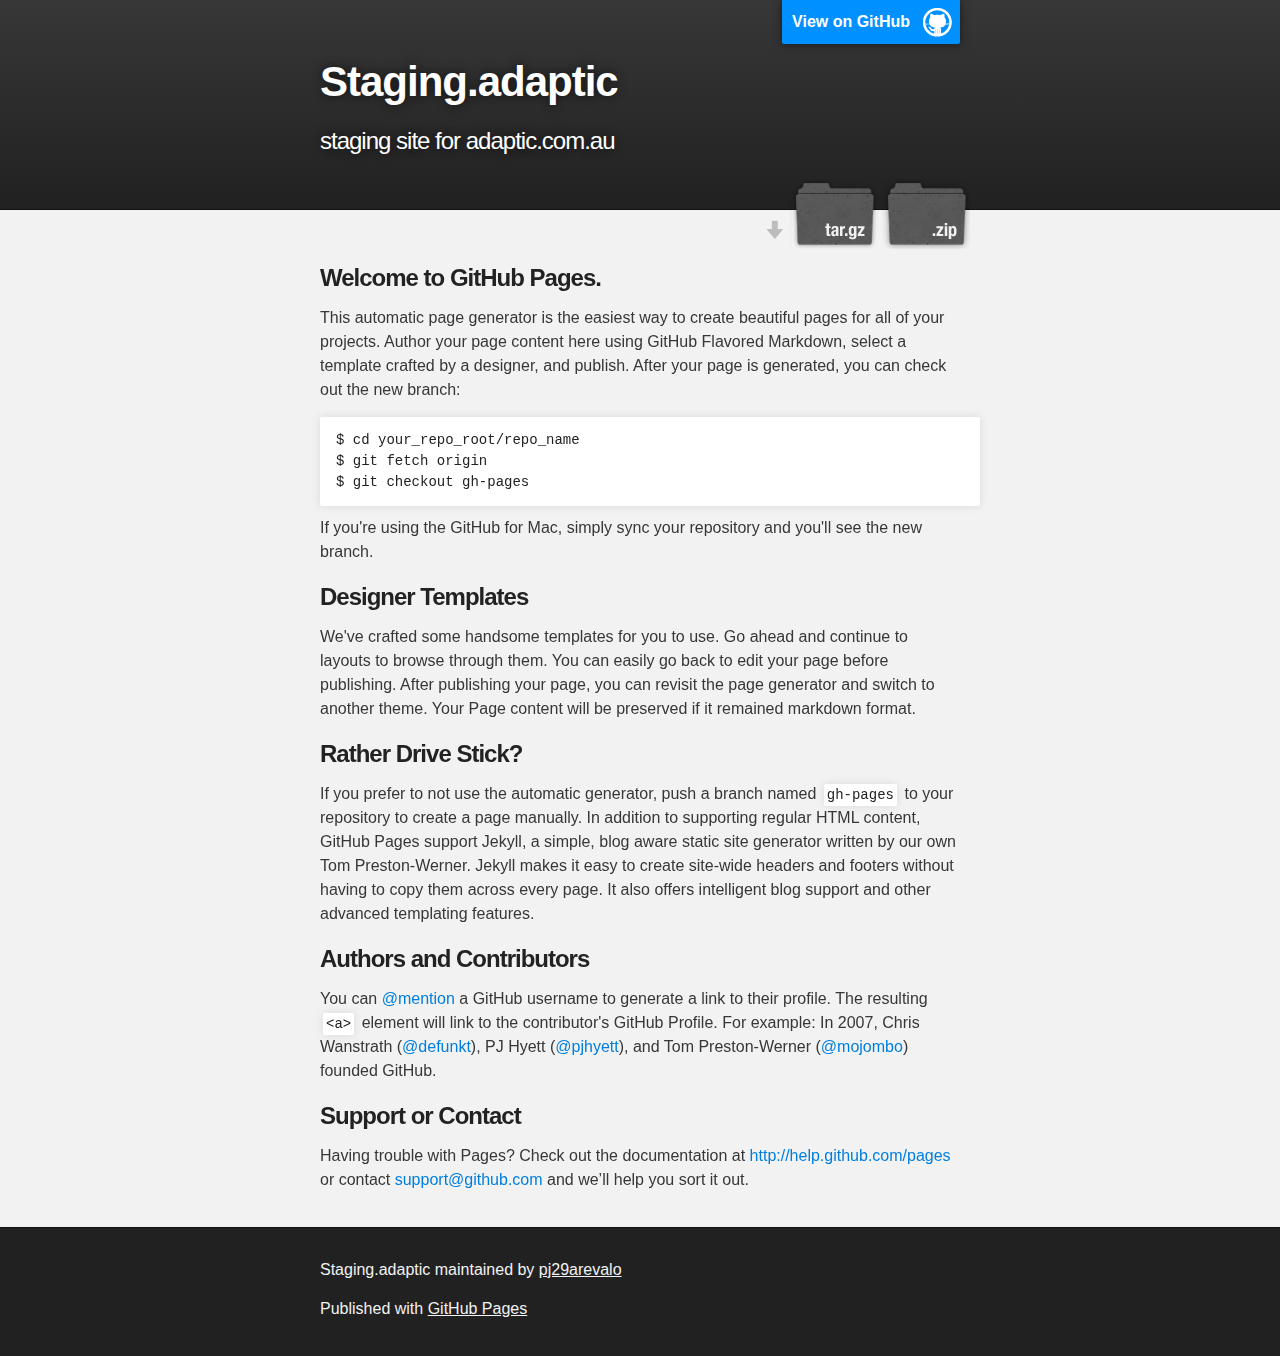
<file: index.html>
<!DOCTYPE html>
<html>

  <head>
    <meta charset='utf-8' />
    <meta http-equiv="X-UA-Compatible" content="chrome=1" />
    <meta name="description" content="Staging.adaptic : staging site for adaptic.com.au" />

    <link rel="stylesheet" type="text/css" media="screen" href="stylesheets/stylesheet.css">

    <title>Staging.adaptic</title>
  </head>

  <body>

    <!-- HEADER -->
    <div id="header_wrap" class="outer">
        <header class="inner">
          <a id="forkme_banner" href="https://github.com/pj29arevalo/staging.adaptic">View on GitHub</a>

          <h1 id="project_title">Staging.adaptic</h1>
          <h2 id="project_tagline">staging site for adaptic.com.au</h2>

            <section id="downloads">
              <a class="zip_download_link" href="https://github.com/pj29arevalo/staging.adaptic/zipball/master">Download this project as a .zip file</a>
              <a class="tar_download_link" href="https://github.com/pj29arevalo/staging.adaptic/tarball/master">Download this project as a tar.gz file</a>
            </section>
        </header>
    </div>

    <!-- MAIN CONTENT -->
    <div id="main_content_wrap" class="outer">
      <section id="main_content" class="inner">
        <h3>
<a name="welcome-to-github-pages" class="anchor" href="#welcome-to-github-pages"><span class="octicon octicon-link"></span></a>Welcome to GitHub Pages.</h3>

<p>This automatic page generator is the easiest way to create beautiful pages for all of your projects. Author your page content here using GitHub Flavored Markdown, select a template crafted by a designer, and publish. After your page is generated, you can check out the new branch:</p>

<pre><code>$ cd your_repo_root/repo_name
$ git fetch origin
$ git checkout gh-pages
</code></pre>

<p>If you're using the GitHub for Mac, simply sync your repository and you'll see the new branch.</p>

<h3>
<a name="designer-templates" class="anchor" href="#designer-templates"><span class="octicon octicon-link"></span></a>Designer Templates</h3>

<p>We've crafted some handsome templates for you to use. Go ahead and continue to layouts to browse through them. You can easily go back to edit your page before publishing. After publishing your page, you can revisit the page generator and switch to another theme. Your Page content will be preserved if it remained markdown format.</p>

<h3>
<a name="rather-drive-stick" class="anchor" href="#rather-drive-stick"><span class="octicon octicon-link"></span></a>Rather Drive Stick?</h3>

<p>If you prefer to not use the automatic generator, push a branch named <code>gh-pages</code> to your repository to create a page manually. In addition to supporting regular HTML content, GitHub Pages support Jekyll, a simple, blog aware static site generator written by our own Tom Preston-Werner. Jekyll makes it easy to create site-wide headers and footers without having to copy them across every page. It also offers intelligent blog support and other advanced templating features.</p>

<h3>
<a name="authors-and-contributors" class="anchor" href="#authors-and-contributors"><span class="octicon octicon-link"></span></a>Authors and Contributors</h3>

<p>You can <a href="https://github.com/blog/821" class="user-mention">@mention</a> a GitHub username to generate a link to their profile. The resulting <code>&lt;a&gt;</code> element will link to the contributor's GitHub Profile. For example: In 2007, Chris Wanstrath (<a href="https://github.com/defunkt" class="user-mention">@defunkt</a>), PJ Hyett (<a href="https://github.com/pjhyett" class="user-mention">@pjhyett</a>), and Tom Preston-Werner (<a href="https://github.com/mojombo" class="user-mention">@mojombo</a>) founded GitHub.</p>

<h3>
<a name="support-or-contact" class="anchor" href="#support-or-contact"><span class="octicon octicon-link"></span></a>Support or Contact</h3>

<p>Having trouble with Pages? Check out the documentation at <a href="http://help.github.com/pages">http://help.github.com/pages</a> or contact <a href="mailto:support@github.com">support@github.com</a> and we’ll help you sort it out.</p>
      </section>
    </div>

    <!-- FOOTER  -->
    <div id="footer_wrap" class="outer">
      <footer class="inner">
        <p class="copyright">Staging.adaptic maintained by <a href="https://github.com/pj29arevalo">pj29arevalo</a></p>
        <p>Published with <a href="http://pages.github.com">GitHub Pages</a></p>
      </footer>
    </div>

    

  </body>
</html>
</file>
<file: stylesheets/stylesheet.css>
/*******************************************************************************
Slate Theme for GitHub Pages
by Jason Costello, @jsncostello
*******************************************************************************/

@import url(pygment_trac.css);

/*******************************************************************************
MeyerWeb Reset
*******************************************************************************/

html, body, div, span, applet, object, iframe,
h1, h2, h3, h4, h5, h6, p, blockquote, pre,
a, abbr, acronym, address, big, cite, code,
del, dfn, em, img, ins, kbd, q, s, samp,
small, strike, strong, sub, sup, tt, var,
b, u, i, center,
dl, dt, dd, ol, ul, li,
fieldset, form, label, legend,
table, caption, tbody, tfoot, thead, tr, th, td,
article, aside, canvas, details, embed,
figure, figcaption, footer, header, hgroup,
menu, nav, output, ruby, section, summary,
time, mark, audio, video {
  margin: 0;
  padding: 0;
  border: 0;
  font: inherit;
  vertical-align: baseline;
}

/* HTML5 display-role reset for older browsers */
article, aside, details, figcaption, figure,
footer, header, hgroup, menu, nav, section {
  display: block;
}

ol, ul {
  list-style: none;
}

table {
  border-collapse: collapse;
  border-spacing: 0;
}

/*******************************************************************************
Theme Styles
*******************************************************************************/

body {
  box-sizing: border-box;
  color:#373737;
  background: #212121;
  font-size: 16px;
  font-family: 'Myriad Pro', Calibri, Helvetica, Arial, sans-serif;
  line-height: 1.5;
  -webkit-font-smoothing: antialiased;
}

h1, h2, h3, h4, h5, h6 {
  margin: 10px 0;
  font-weight: 700;
  color:#222222;
  font-family: 'Lucida Grande', 'Calibri', Helvetica, Arial, sans-serif;
  letter-spacing: -1px;
}

h1 {
  font-size: 36px;
  font-weight: 700;
}

h2 {
  padding-bottom: 10px;
  font-size: 32px;
  background: url('../images/bg_hr.png') repeat-x bottom;
}

h3 {
  font-size: 24px;
}

h4 {
  font-size: 21px;
}

h5 {
  font-size: 18px;
}

h6 {
  font-size: 16px;
}

p {
  margin: 10px 0 15px 0;
}

footer p {
  color: #f2f2f2;
}

a {
  text-decoration: none;
  color: #007edf;
  text-shadow: none;

  transition: color 0.5s ease;
  transition: text-shadow 0.5s ease;
  -webkit-transition: color 0.5s ease;
  -webkit-transition: text-shadow 0.5s ease;
  -moz-transition: color 0.5s ease;
  -moz-transition: text-shadow 0.5s ease;
  -o-transition: color 0.5s ease;
  -o-transition: text-shadow 0.5s ease;
  -ms-transition: color 0.5s ease;
  -ms-transition: text-shadow 0.5s ease;
}

a:hover, a:focus {text-decoration: underline;}

footer a {
  color: #F2F2F2;
  text-decoration: underline;
}

em {
  font-style: italic;
}

strong {
  font-weight: bold;
}

img {
  position: relative;
  margin: 0 auto;
  max-width: 739px;
  padding: 5px;
  margin: 10px 0 10px 0;
  border: 1px solid #ebebeb;

  box-shadow: 0 0 5px #ebebeb;
  -webkit-box-shadow: 0 0 5px #ebebeb;
  -moz-box-shadow: 0 0 5px #ebebeb;
  -o-box-shadow: 0 0 5px #ebebeb;
  -ms-box-shadow: 0 0 5px #ebebeb;
}

p img {
  display: inline;
  margin: 0;
  padding: 0;
  vertical-align: middle;
  text-align: center;
  border: none;
}

pre, code {
  width: 100%;
  color: #222;
  background-color: #fff;

  font-family: Monaco, "Bitstream Vera Sans Mono", "Lucida Console", Terminal, monospace;
  font-size: 14px;

  border-radius: 2px;
  -moz-border-radius: 2px;
  -webkit-border-radius: 2px;
}

pre {
  width: 100%;
  padding: 10px;
  box-shadow: 0 0 10px rgba(0,0,0,.1);
  overflow: auto;
}

code {
  padding: 3px;
  margin: 0 3px;
  box-shadow: 0 0 10px rgba(0,0,0,.1);
}

pre code {
  display: block;
  box-shadow: none;
}

blockquote {
  color: #666;
  margin-bottom: 20px;
  padding: 0 0 0 20px;
  border-left: 3px solid #bbb;
}


ul, ol, dl {
  margin-bottom: 15px
}

ul {
  list-style: inside;
  padding-left: 20px;
}

ol {
  list-style: decimal inside;
  padding-left: 20px;
}

dl dt {
  font-weight: bold;
}

dl dd {
  padding-left: 20px;
  font-style: italic;
}

dl p {
  padding-left: 20px;
  font-style: italic;
}

hr {
  height: 1px;
  margin-bottom: 5px;
  border: none;
  background: url('../images/bg_hr.png') repeat-x center;
}

table {
  border: 1px solid #373737;
  margin-bottom: 20px;
  text-align: left;
 }

th {
  font-family: 'Lucida Grande', 'Helvetica Neue', Helvetica, Arial, sans-serif;
  padding: 10px;
  background: #373737;
  color: #fff;
 }

td {
  padding: 10px;
  border: 1px solid #373737;
 }

form {
  background: #f2f2f2;
  padding: 20px;
}

/*******************************************************************************
Full-Width Styles
*******************************************************************************/

.outer {
  width: 100%;
}

.inner {
  position: relative;
  max-width: 640px;
  padding: 20px 10px;
  margin: 0 auto;
}

#forkme_banner {
  display: block;
  position: absolute;
  top:0;
  right: 10px;
  z-index: 10;
  padding: 10px 50px 10px 10px;
  color: #fff;
  background: url('../images/blacktocat.png') #0090ff no-repeat 95% 50%;
  font-weight: 700;
  box-shadow: 0 0 10px rgba(0,0,0,.5);
  border-bottom-left-radius: 2px;
  border-bottom-right-radius: 2px;
}

#header_wrap {
  background: #212121;
  background: -moz-linear-gradient(top, #373737, #212121);
  background: -webkit-linear-gradient(top, #373737, #212121);
  background: -ms-linear-gradient(top, #373737, #212121);
  background: -o-linear-gradient(top, #373737, #212121);
  background: linear-gradient(top, #373737, #212121);
}

#header_wrap .inner {
  padding: 50px 10px 30px 10px;
}

#project_title {
  margin: 0;
  color: #fff;
  font-size: 42px;
  font-weight: 700;
  text-shadow: #111 0px 0px 10px;
}

#project_tagline {
  color: #fff;
  font-size: 24px;
  font-weight: 300;
  background: none;
  text-shadow: #111 0px 0px 10px;
}

#downloads {
  position: absolute;
  width: 210px;
  z-index: 10;
  bottom: -40px;
  right: 0;
  height: 70px;
  background: url('../images/icon_download.png') no-repeat 0% 90%;
}

.zip_download_link {
  display: block;
  float: right;
  width: 90px;
  height:70px;
  text-indent: -5000px;
  overflow: hidden;
  background: url(../images/sprite_download.png) no-repeat bottom left;
}

.tar_download_link {
  display: block;
  float: right;
  width: 90px;
  height:70px;
  text-indent: -5000px;
  overflow: hidden;
  background: url(../images/sprite_download.png) no-repeat bottom right;
  margin-left: 10px;
}

.zip_download_link:hover {
  background: url(../images/sprite_download.png) no-repeat top left;
}

.tar_download_link:hover {
  background: url(../images/sprite_download.png) no-repeat top right;
}

#main_content_wrap {
  background: #f2f2f2;
  border-top: 1px solid #111;
  border-bottom: 1px solid #111;
}

#main_content {
  padding-top: 40px;
}

#footer_wrap {
  background: #212121;
}



/*******************************************************************************
Small Device Styles
*******************************************************************************/

@media screen and (max-width: 480px) {
  body {
    font-size:14px;
  }

  #downloads {
    display: none;
  }

  .inner {
    min-width: 320px;
    max-width: 480px;
  }

  #project_title {
  font-size: 32px;
  }

  h1 {
    font-size: 28px;
  }

  h2 {
    font-size: 24px;
  }

  h3 {
    font-size: 21px;
  }

  h4 {
    font-size: 18px;
  }

  h5 {
    font-size: 14px;
  }

  h6 {
    font-size: 12px;
  }

  code, pre {
    min-width: 320px;
    max-width: 480px;
    font-size: 11px;
  }

}
</file>
